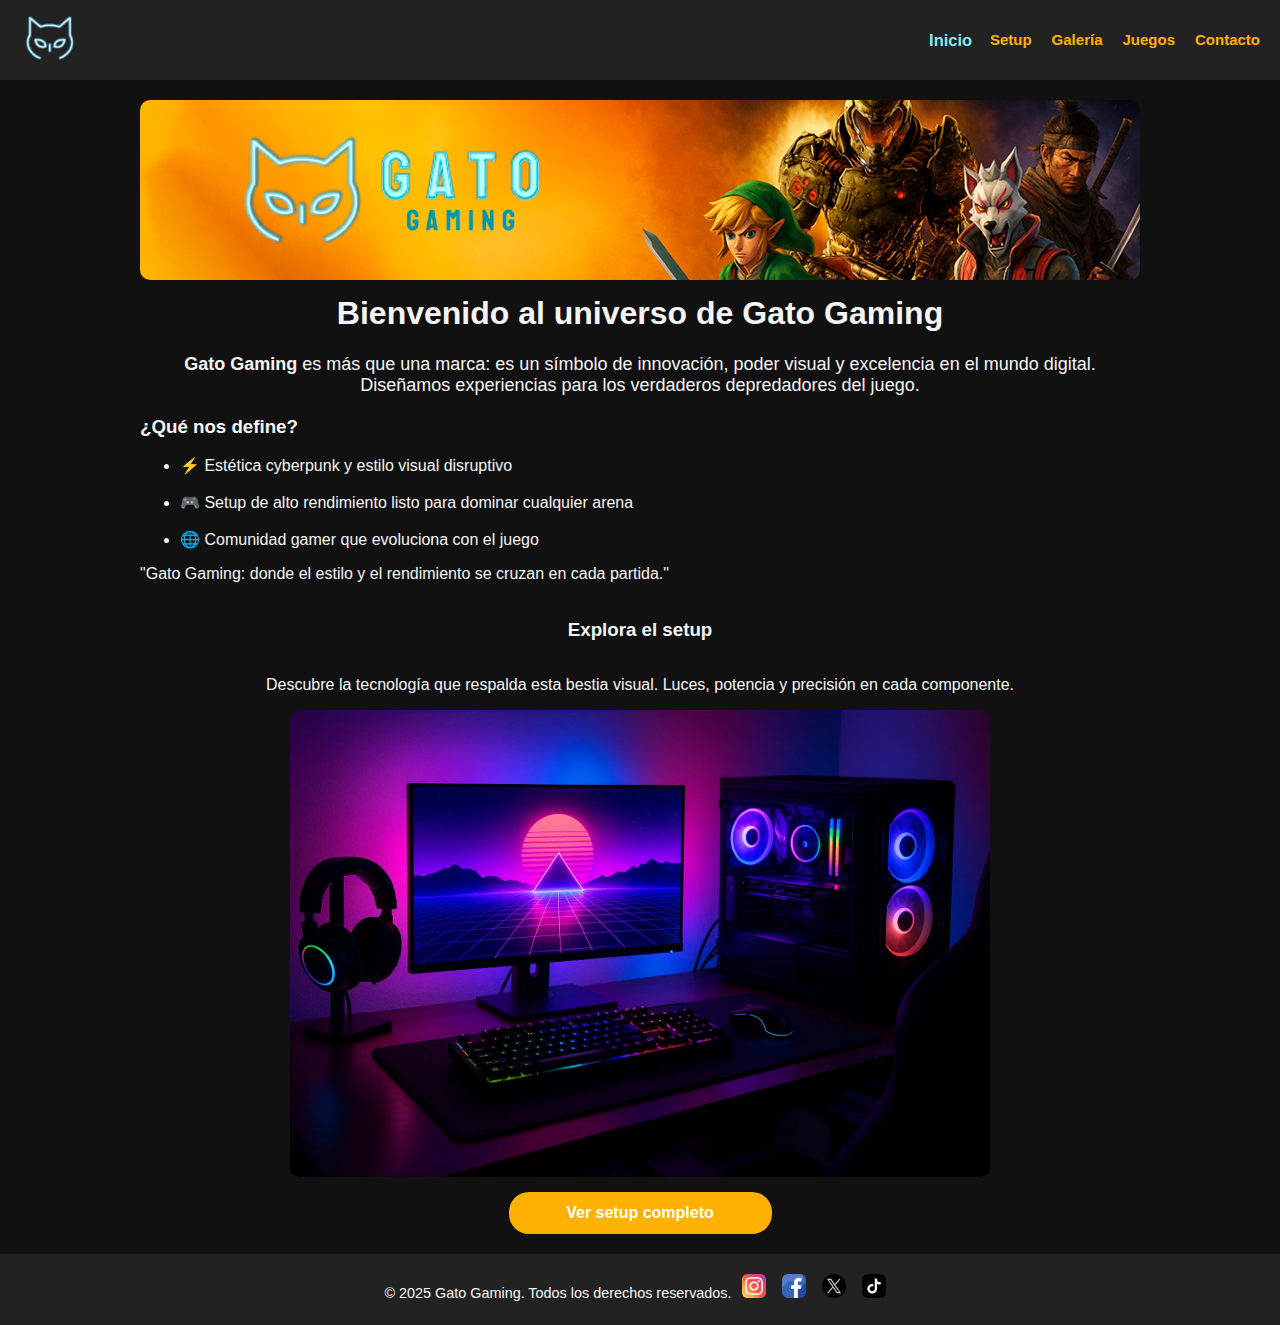
<file: index.html>
<!DOCTYPE html>
<html lang="es">

<head>
  <meta charset="UTF-8">
  <meta name="viewport" content="width=device-width, initial-scale=1.0">
  <meta name="description" content="Gato Gaming: Comunidad gamer, setup de alto rendimiento y estilo visual cyberpunk. Descubre tecnología, innovación y excelencia en el mundo digital.">
  <title>Gato Gaming - Inicio</title>
  <!-- CSS -->
  <link href="https://cdn.jsdelivr.net/npm/bootstrap@5.3.7/dist/css/bootstrap.min.css" rel="stylesheet"
    integrity="sha384-LN+7fdVzj6u52u30Kp6M/trliBMCMKTyK833zpbD+pXdCLuTusPj697FH4R/5mcr" crossorigin="anonymous">
  <!-- ANIMATE CSS -->
   <link
    rel="stylesheet"
    href="https://cdnjs.cloudflare.com/ajax/libs/animate.css/4.1.1/animate.min.css"
  />
    <link rel="stylesheet" href="./css/styles.css">
</head>

<body>
  <header class="mi-menu">
    <!-- ANIMACION LOGO -->
    <a href="#" class="logo-link">
      <img class="animate__animated animate__zoomInDown logo-anim" src="./img/logo_text.svg" alt="logo_text">
    </a>
    <nav class="menu-nav">
      <ul class="menu-list">
        <li><a href="index.html" class="active">Inicio</a></li>
        <li><a href="./pages/setup.html">Setup</a></li>
        <li><a href="./pages/galeria.html">Galería</a></li>
        <li><a href="./pages/games.html">Juegos</a></li>
        <li><a href="./pages/contacto.html">Contacto</a></li>
      </ul>
    </nav>
  </header>
  <main>
    <section>
      <!-- ANIMACION BANNER -->
      <div class="banner"></div>
      <h1>Bienvenido al universo de Gato Gaming</h1>
      <h2 class="text_pretitle"><strong>Gato Gaming</strong> es más que una marca: es un símbolo de innovación, poder
        visual y excelencia en el mundo digital. Diseñamos experiencias para los verdaderos depredadores del juego.</h2>
    </section>

    <section>
      <h3>¿Qué nos define?</h3>
      <ul>
        <li>⚡ Estética cyberpunk y estilo visual disruptivo</li><br>
        <li>🎮 Setup de alto rendimiento listo para dominar cualquier arena</li><br>
        <li>🌐 Comunidad gamer que evoluciona con el juego</li>
      </ul>
      <p>"Gato Gaming: donde el estilo y el rendimiento se cruzan en cada partida."</p>
    </section>

    <section class="setup_flex">
      <h3>Explora el setup</h3>
      <p>Descubre la tecnología que respalda esta bestia visual. Luces, potencia y precisión en cada componente.</p>
      <img src="./img/setup2.webp" alt="imagen setup">
      <!-- ANIMACION BOTON -->
      <a href="./pages/setup.html" class="animate__animated animate__jackInTheBox button">Ver setup completo</a>
    </section>
  </main>
  <footer>
    <p>&copy; 2025 Gato Gaming. Todos los derechos reservados.</p>
    <div class="footer__redes">
      <a href="https://www.instagram.com" target="_blank">
        <img src="./img/instagram.png" alt="Instagram" />
      </a>
      <a href="https://www.facebook.com" target="_blank">
        <img src="./img/facebook.png" alt="Facebook" />
      </a>
      <a href="https://x.com/?lang=es" target="_blank">
        <img src="./img/x.png" alt="X" />
      </a>
      <a href="https://www.tiktok.com/es/" target="_blank">
        <img src="./img/tik-tok.png" alt="tiktok" />
      </a>
    </div>
  </footer>
  <script src="https://cdn.jsdelivr.net/npm/bootstrap@5.3.7/dist/js/bootstrap.bundle.min.js" integrity="sha384-ndDqU0Gzau9qJ1lfW4pNLlhNTkCfHzAVBReH9diLvGRem5+R9g2FzA8ZGN954O5Q" crossorigin="anonymous"></script>
</body>

</html>
</file>
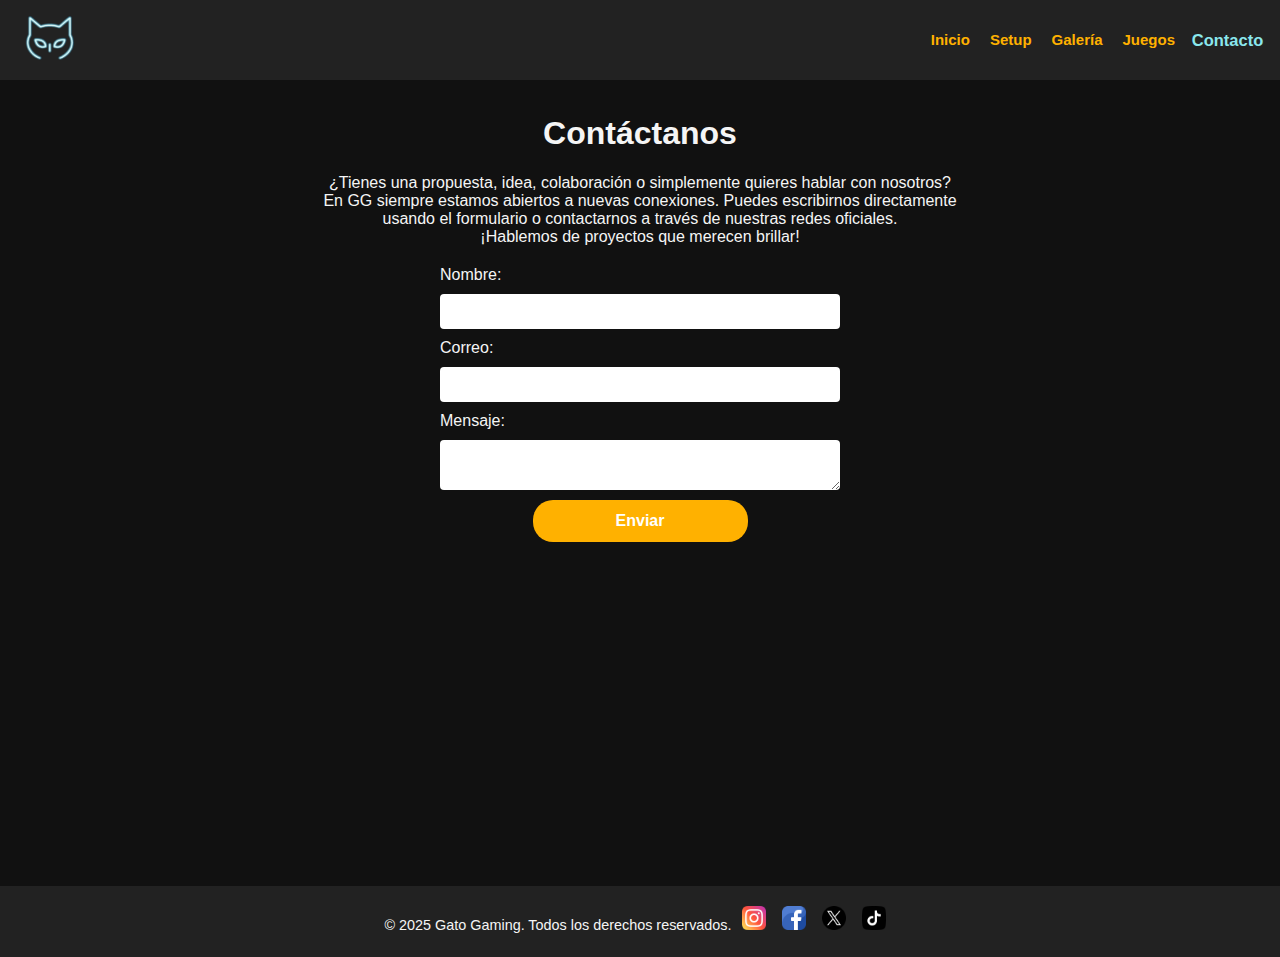
<file: pages/contacto.html>
<!DOCTYPE html>
<html lang="es">

<head>
  <meta charset="UTF-8">
  <meta name="viewport" content="width=device-width, initial-scale=1.0">
  <meta name="description" content="Contacta a Gato Gaming: envía tus propuestas, ideas o consultas. Únete a nuestra comunidad gamer y conecta con nosotros para colaboraciones y proyectos.">
  <title>Gato Gaming - Contacto</title>
  <!-- CSS -->
  <link href="https://cdn.jsdelivr.net/npm/bootstrap@5.3.7/dist/css/bootstrap.min.css" rel="stylesheet"
    integrity="sha384-LN+7fdVzj6u52u30Kp6M/trliBMCMKTyK833zpbD+pXdCLuTusPj697FH4R/5mcr" crossorigin="anonymous">
    <!-- ANIMATE CSS -->
   <link
    rel="stylesheet"
    href="https://cdnjs.cloudflare.com/ajax/libs/animate.css/4.1.1/animate.min.css"
  />
    <link rel="stylesheet" href="../css/styles.css">
</head>

<body>
  <header class="mi-menu">
    <!-- ANIMACION LOGO -->
    <a href="../index.html" class="logo-link">
      <img class="animate__animated animate__zoomInDown logo-anim" src="../img/logo_text.svg" alt="logo_text">
    </a>
    <nav class="menu-nav">
      <ul class="menu-list">
        <li><a href="../index.html">Inicio</a></li>
        <li><a href="setup.html">Setup</a></li>
        <li><a href="./galeria.html">Galería</a></li>
        <li><a href="./games.html">Juegos</a></li>
        <li><a href="./contacto.html" class="active">Contacto</a></li>
      </ul>
    </nav>
  </header>
  <main>
    <section class="setup-content">
      <h1>Contáctanos</h1>
      <p>¿Tienes una propuesta, idea, colaboración o simplemente quieres hablar con nosotros? <br>
        En GG siempre estamos abiertos a nuevas conexiones. Puedes escribirnos directamente <br>
        usando el formulario o contactarnos a través de nuestras redes oficiales. <br>

        ¡Hablemos de proyectos que merecen brillar!</p>
      <form>
        <label for="nombre">Nombre:</label>
        <input type="text" id="nombre" name="nombre" required>
        <label for="correo">Correo:</label>
        <input type="email" id="correo" name="correo" required>
        <label for="mensaje">Mensaje:</label>
        <textarea id="mensaje" name="mensaje" required></textarea>
        <button class="animate__animated animate__jello button" type="submit">Enviar</button>
      </form>
      <iframe src="https://maps.google.com/maps?q=bogota%20colombia&t=&z=13&ie=UTF8&iwloc=&output=embed" width="100%"
        height="300" style="border:0;" allowfullscreen="" loading="lazy"></iframe>
    </section>
  </main>
  <footer>
    <p>&copy; 2025 Gato Gaming. Todos los derechos reservados.</p>
    <div class="footer__redes">
      <a href="https://www.instagram.com" target="_blank">
        <img src="../img/instagram.png" alt="Instagram" />
      </a>
      <a href="https://www.facebook.com" target="_blank">
        <img src="../img/facebook.png" alt="Facebook" />
      </a>
      <a href="https://x.com/?lang=es" target="_blank">
        <img src="../img/x.png" alt="X" />
      </a>
      <a href="https://www.tiktok.com/es/" target="_blank">
        <img src="../img/tik-tok.png" alt="tiktok" />
      </a>
    </div>
  </footer>
  <script src="https://cdn.jsdelivr.net/npm/bootstrap@5.3.7/dist/js/bootstrap.bundle.min.js" integrity="sha384-ndDqU0Gzau9qJ1lfW4pNLlhNTkCfHzAVBReH9diLvGRem5+R9g2FzA8ZGN954O5Q" crossorigin="anonymous"></script>
</body>

</html>
</file>
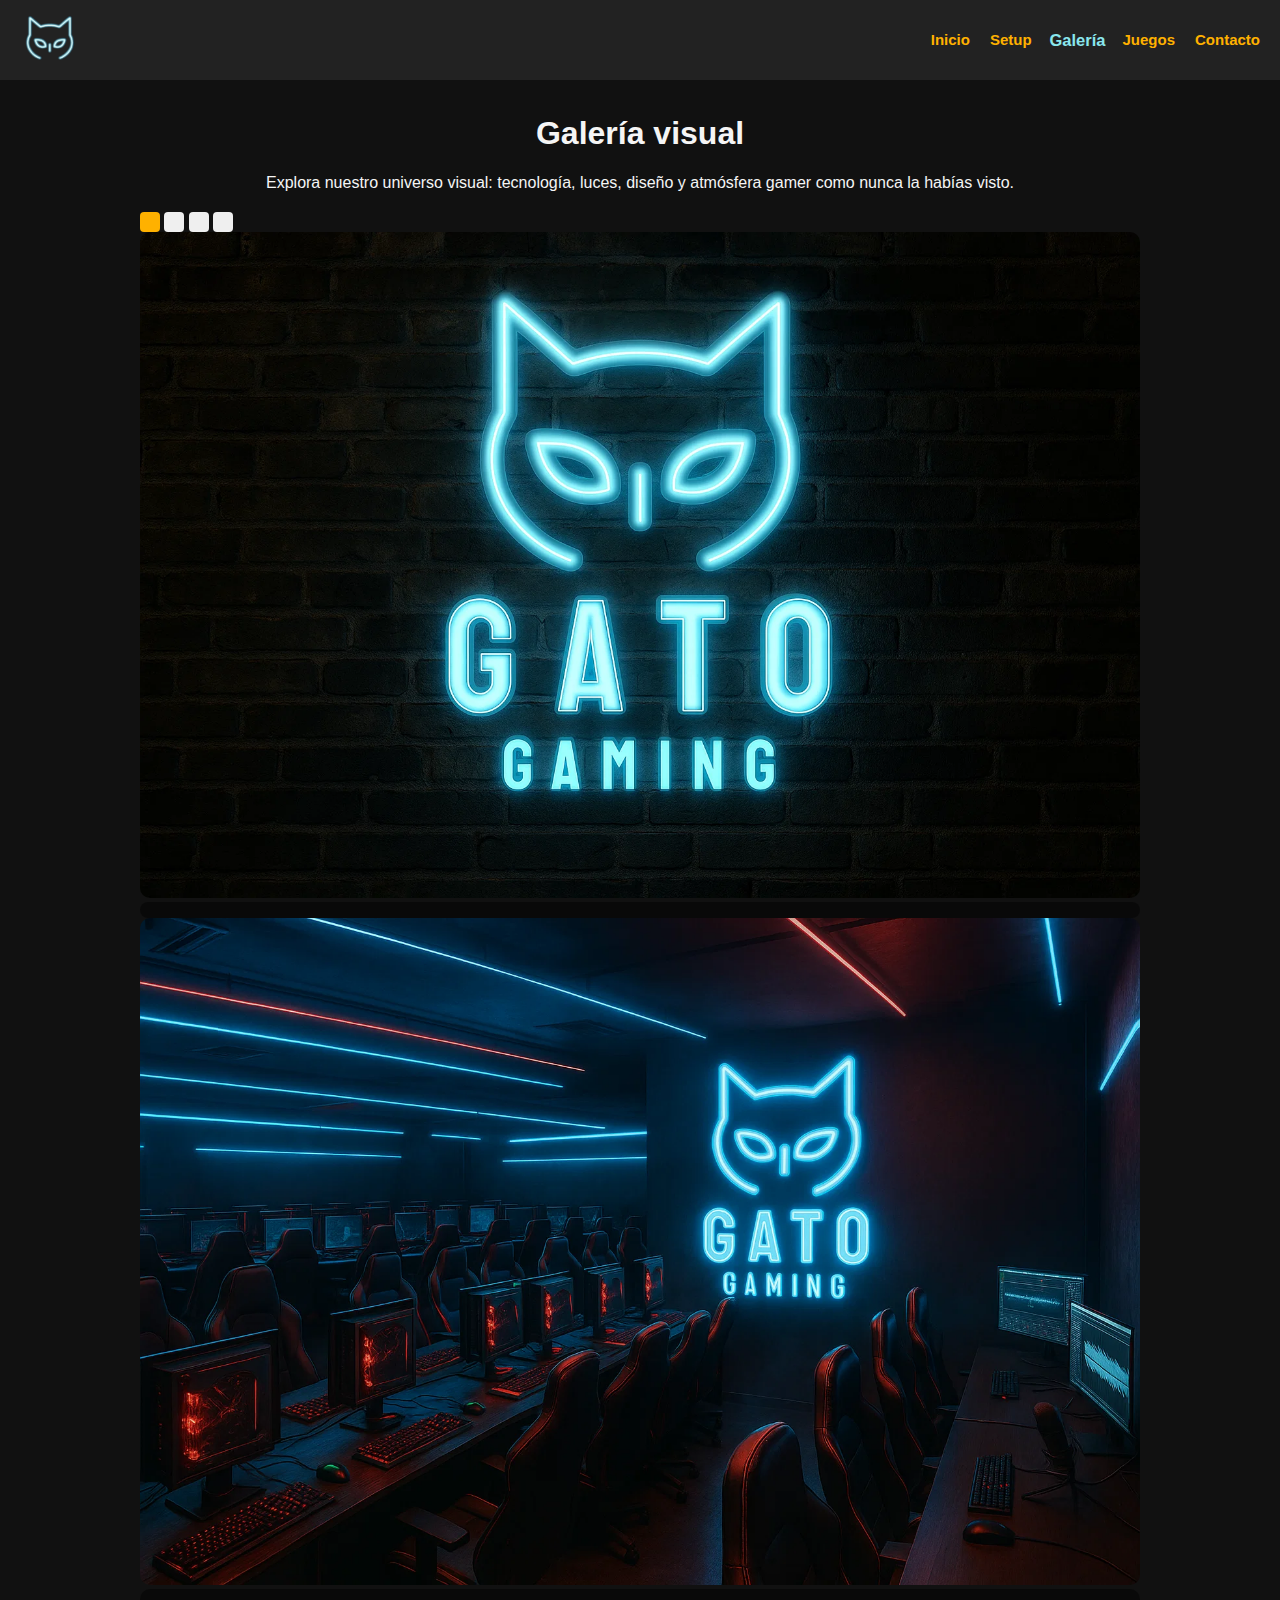
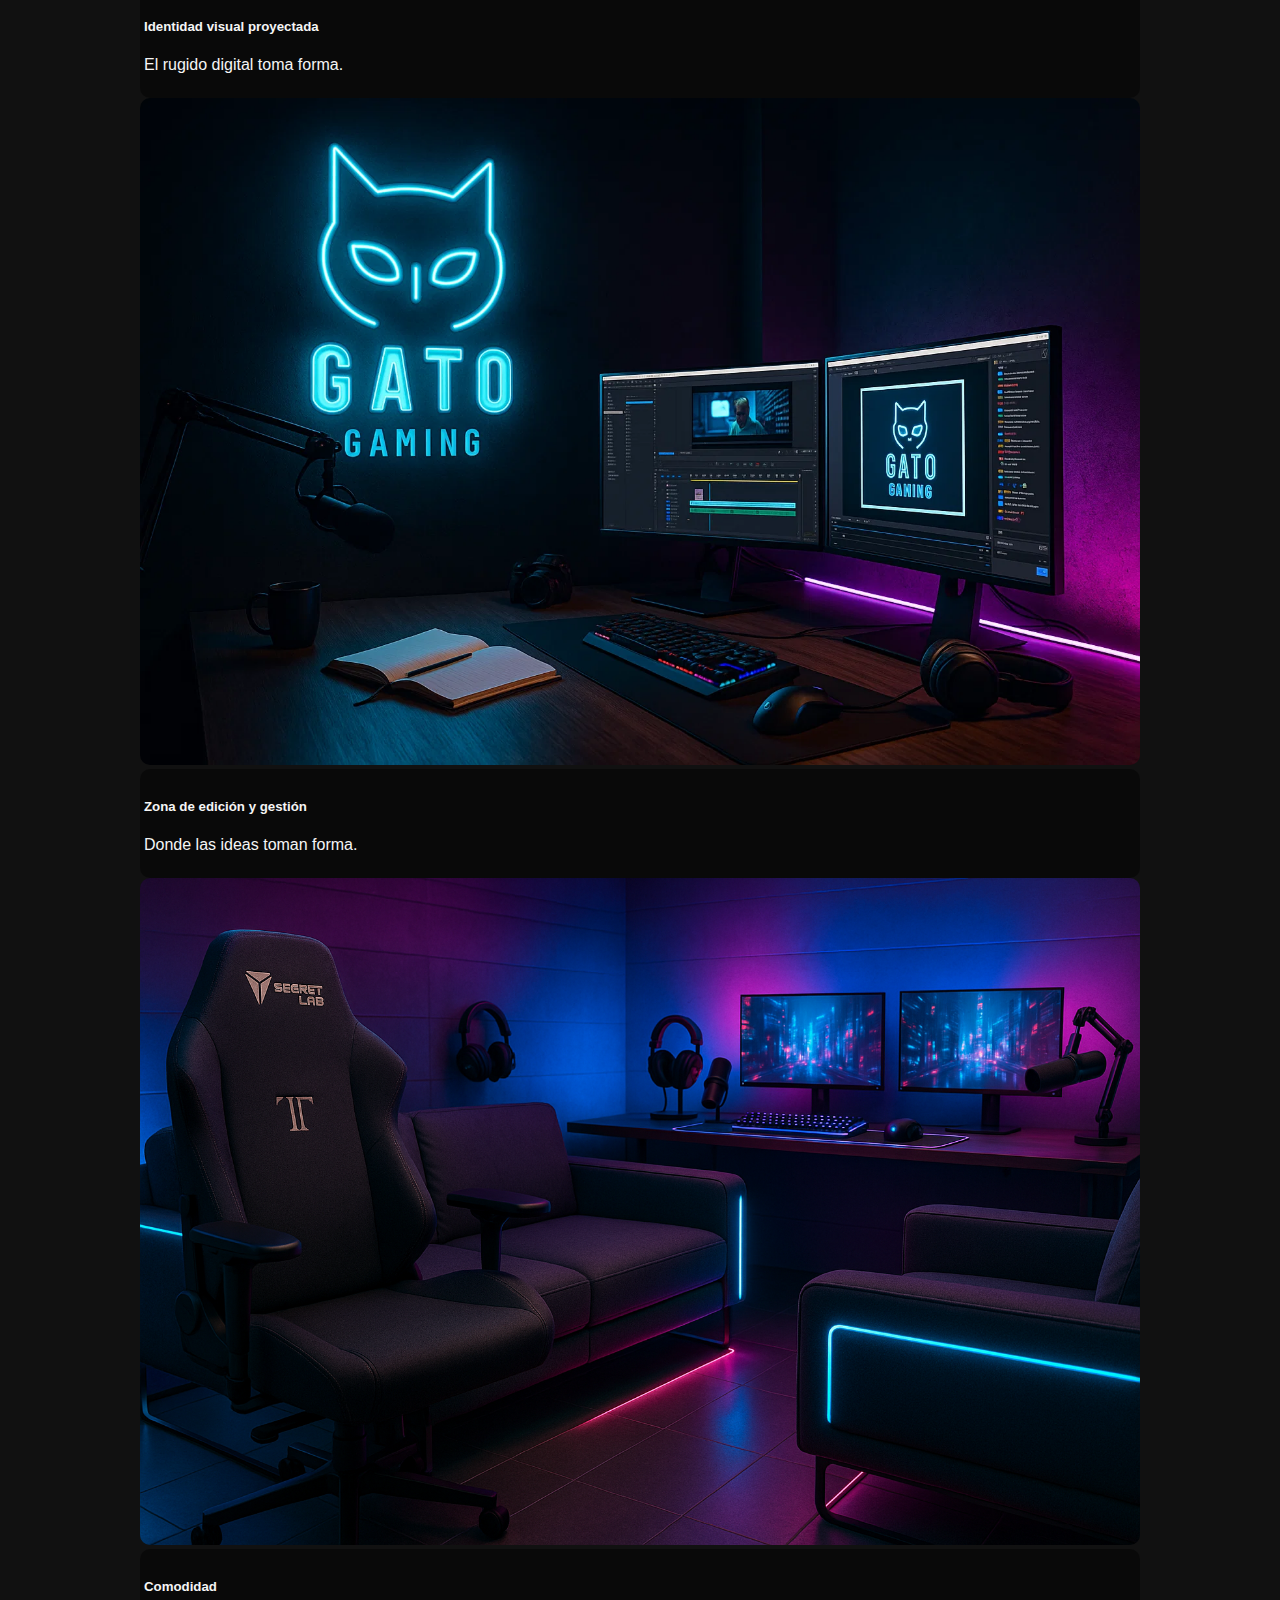
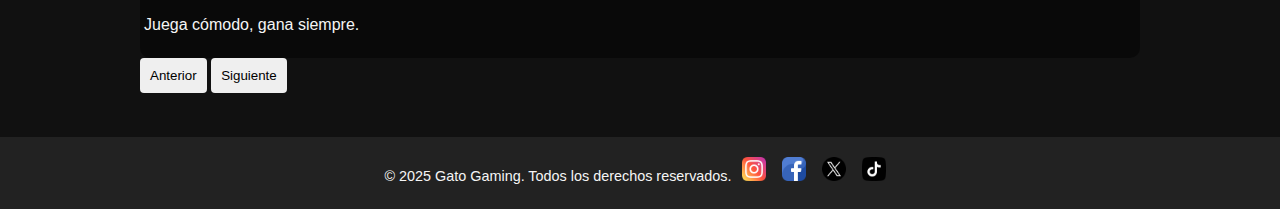
<file: pages/galeria.html>
<!DOCTYPE html>
<html lang="es">

<head>
  <meta charset="UTF-8">
  <meta name="viewport" content="width=device-width, initial-scale=1.0">
  <meta name="description" content="Galería visual de Gato Gaming: explora imágenes de setups, tecnología, luces y el estilo único de nuestra comunidad gamer. Inspiración y diseño en cada foto.">
  <title>Gato Gaming - Galería</title>
  <!-- CSS -->
  <link href="https://cdn.jsdelivr.net/npm/bootstrap@5.3.7/dist/css/bootstrap.min.css" rel="stylesheet"
    integrity="sha384-LN+7fdVzj6u52u30Kp6M/trliBMCMKTyK833zpbD+pXdCLuTusPj697FH4R/5mcr" crossorigin="anonymous">
    <!-- ANIMATE CSS -->
   <link
    rel="stylesheet"
    href="https://cdnjs.cloudflare.com/ajax/libs/animate.css/4.1.1/animate.min.css"
  />
    <link rel="stylesheet" href="../css/styles.css">
</head>

<body>
  <header class="mi-menu">
    <!-- ANIMACION LOGO -->
    <a href="../index.html" class="logo-link">
      <img class="animate__animated animate__zoomInDown logo-anim" src="../img/logo_text.svg" alt="logo_text">
    </a>
    <nav class="menu-nav">
      <ul class="menu-list">
        <li><a href="../index.html">Inicio</a></li>
        <li><a href="setup.html">Setup</a></li>
        <li><a href="./galeria.html" class="active">Galería</a></li>
        <li><a href="./games.html">Juegos</a></li>
        <li><a href="./contacto.html">Contacto</a></li>
      </ul>
    </nav>
  </header>
  <main>
    <section class="setup-content">
      <h1>Galería visual</h1>
      
      <p>Explora nuestro universo visual: tecnología, luces, diseño y atmósfera gamer como nunca la habías visto.
      </p>
    </section>

    <section class="galeria">
      
<div id="galeriaCarousel" class="carousel slide mb-4" data-bs-ride="carousel" data-bs-interval="4000" data-bs-wrap="true">

  <div class="carousel-indicators">
    <button type="button" data-bs-target="#galeriaCarousel" data-bs-slide-to="0" class="active" aria-current="true" aria-label="Slide 1"></button>
    <button type="button" data-bs-target="#galeriaCarousel" data-bs-slide-to="1" aria-label="Slide 2"></button>
    <button type="button" data-bs-target="#galeriaCarousel" data-bs-slide-to="2" aria-label="Slide 3"></button>
    <button type="button" data-bs-target="#galeriaCarousel" data-bs-slide-to="3" aria-label="Slide 4"></button>
  </div>


  <div class="carousel-inner rounded-3 shadow-sm">
    <div class="carousel-item active">
      <img src="../img/logo_pared_black.webp" class="d-block w-100" alt="logo pared">
      <div class="carousel-caption d-none d-md-block">
      </div>
    </div>

    <div class="carousel-item">
      <img src="../img/local.webp" class="d-block w-100" alt="Logo pared">
      <div class="carousel-caption d-none d-md-block">
        <h5 class="mb-1">Identidad visual proyectada</h5>
        <p class="mb-0">El rugido digital toma forma.</p>
      </div>
    </div>

    <div class="carousel-item">
      <img src="../img/spen.webp" class="d-block w-100" alt="Workstation secundaria">
      <div class="carousel-caption d-none d-md-block">
        <h5 class="mb-1">Zona de edición y gestión</h5>
        <p class="mb-0">Donde las ideas toman forma.</p>
      </div>
    </div>

    

    <div class="carousel-item">
      <img src="../img/setup3.png" class="d-block w-100" alt="logo pared">
      <div class="carousel-caption d-none d-md-block">
        <h5 class="mb-1">Comodidad</h5>
        <p class="mb-0">Juega cómodo, gana siempre.</p>
      </div>
    </div>
  </div>


  <button class="carousel-control-prev" type="button" data-bs-target="#galeriaCarousel" data-bs-slide="prev">
    <span class="carousel-control-prev-icon" aria-hidden="true"></span>
    <span class="visually-hidden">Anterior</span>
  </button>
  <button class="carousel-control-next" type="button" data-bs-target="#galeriaCarousel" data-bs-slide="next">
    <span class="carousel-control-next-icon" aria-hidden="true"></span>
    <span class="visually-hidden">Siguiente</span>
  </button>
</div>

    </section>
  </main>
  <footer>
    <p>&copy; 2025 Gato Gaming. Todos los derechos reservados.</p>
    <div class="footer__redes">
      <a href="https://www.instagram.com" target="_blank">
        <img src="../img/instagram.png" alt="Instagram" />
      </a>
      <a href="https://www.facebook.com" target="_blank">
        <img src="../img/facebook.png" alt="Facebook" />
      </a>
      <a href="https://x.com/?lang=es" target="_blank">
        <img src="../img/x.png" alt="X" />
      </a>
      <a href="https://www.tiktok.com/es/" target="_blank">
        <img src="../img/tik-tok.png" alt="tiktok" />
      </a>
    </div>
  </footer>
  <script src="https://cdn.jsdelivr.net/npm/bootstrap@5.3.7/dist/js/bootstrap.bundle.min.js" integrity="sha384-ndDqU0Gzau9qJ1lfW4pNLlhNTkCfHzAVBReH9diLvGRem5+R9g2FzA8ZGN954O5Q" crossorigin="anonymous"></script>
</body>

</html>
</file>
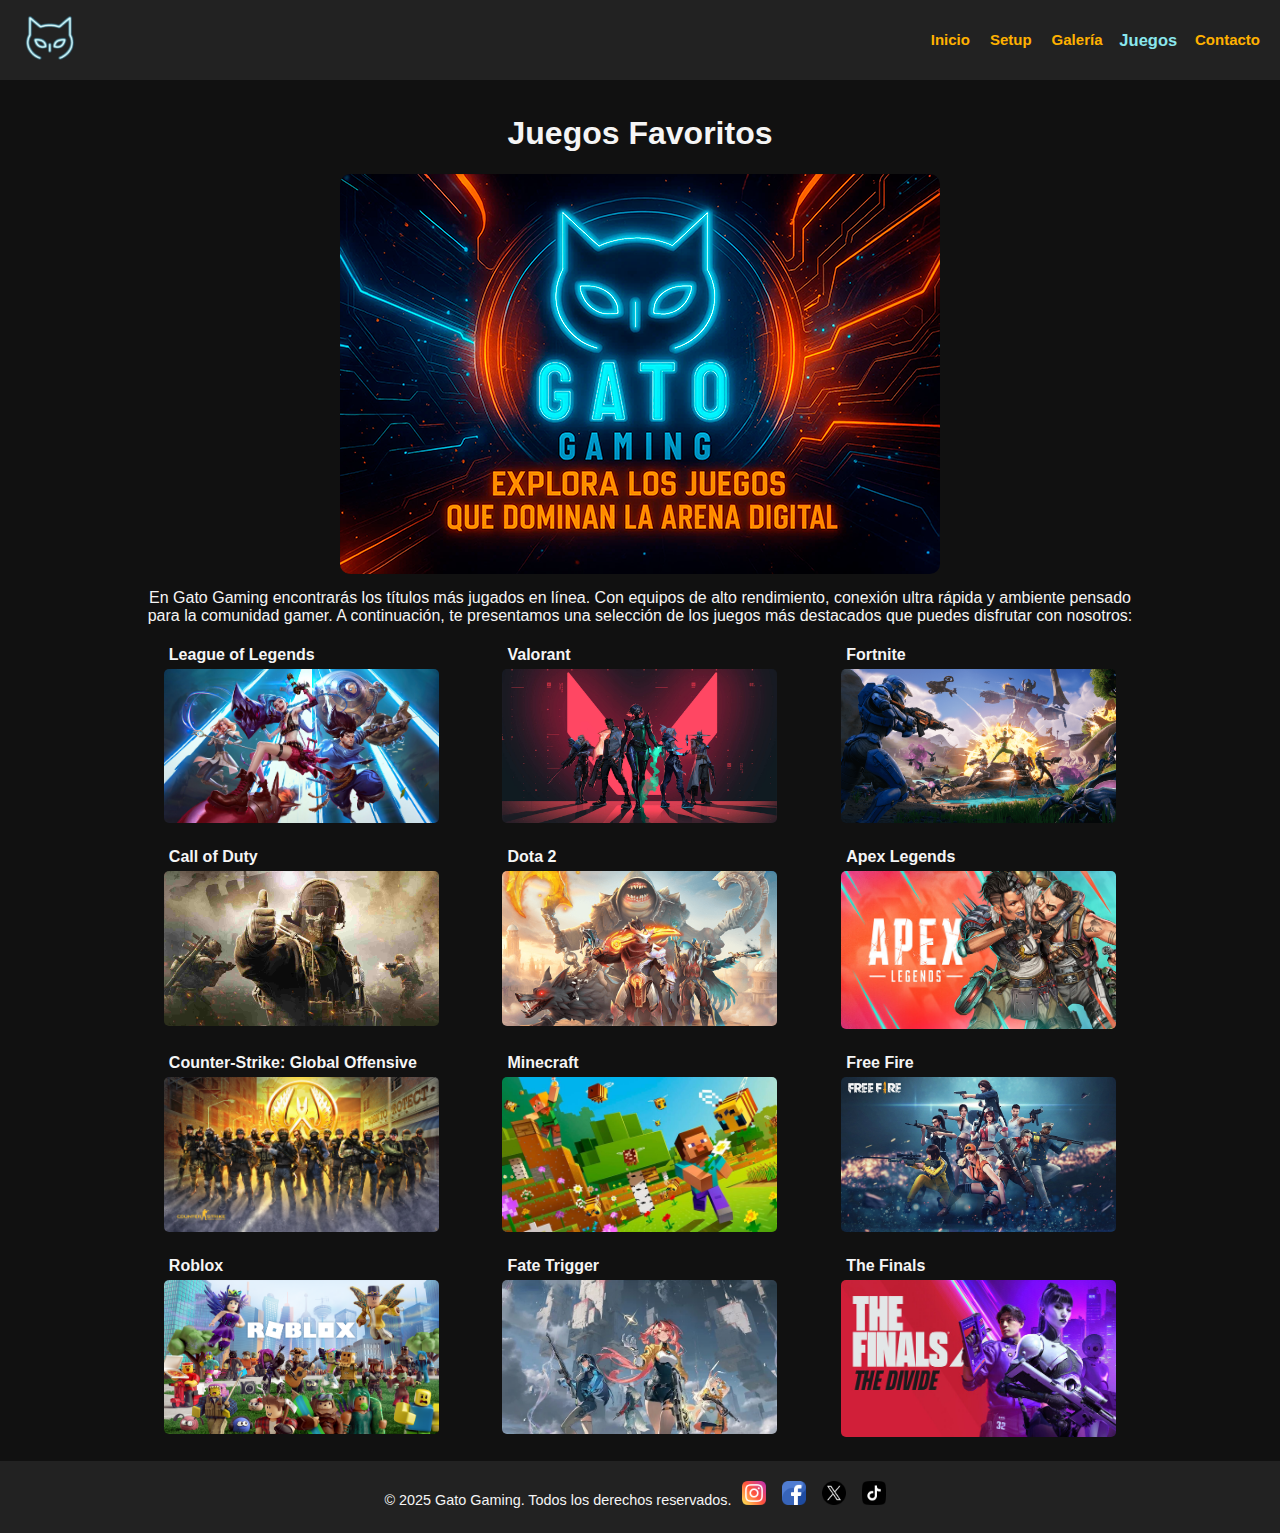
<file: pages/games.html>
<!DOCTYPE html>
<html lang="es">

<head>
  <meta charset="UTF-8">
  <meta name="viewport" content="width=device-width, initial-scale=1.0">
  <meta name="description" content="Explora los juegos favoritos de la comunidad Gato Gaming: League of Legends, Valorant, Fortnite, Call of Duty, Dota 2, Apex Legends y más. ¡Vive la experiencia gamer al máximo!">
  <title>Gato Gaming - Juegos</title>
  <!-- CSS -->
  <link href="https://cdn.jsdelivr.net/npm/bootstrap@5.3.7/dist/css/bootstrap.min.css" rel="stylesheet"
    integrity="sha384-LN+7fdVzj6u52u30Kp6M/trliBMCMKTyK833zpbD+pXdCLuTusPj697FH4R/5mcr" crossorigin="anonymous">
    <!-- ANIMATE CSS -->
   <link
    rel="stylesheet"
    href="https://cdnjs.cloudflare.com/ajax/libs/animate.css/4.1.1/animate.min.css"
  />
    <link rel="stylesheet" href="../css/styles.css">
</head>

<body>
  <header class="mi-menu">
    <!-- ANIMACION LOGO -->
    <a href="../index.html" class="logo-link">
      <img class="animate__animated animate__zoomInDown logo-anim" src="../img/logo_text.svg" alt="logo_text">
    </a>
    <nav class="menu-nav">
      <ul class="menu-list">
        <li><a href="../index.html">Inicio</a></li>
        <li><a href="setup.html">Setup</a></li>
        <li><a href="./galeria.html">Galería</a></li>
        <li><a href="./games.html" class="active">Juegos</a></li>
        <li><a href="./contacto.html">Contacto</a></li>
      </ul>
    </nav>
  </header>
  <main>
    <section class="setup-content">
      <h1>Juegos Favoritos</h1>
      
      
      <div class="banner-games"></div>

      <p>
        En Gato Gaming encontrarás los títulos más jugados en línea. Con equipos de alto rendimiento, conexión ultra rápida y ambiente pensado para la comunidad gamer. A continuación, te presentamos una selección de los juegos más destacados que puedes disfrutar con nosotros:
      </p>
    </section>

    <section class="games">
      <!-- ANIMACION CARDS JUEGOS --> 
      <div class="card-games">
        <p>League of Legends</p>
        <img class="animate__animated animate__flipInY" src="../img/lol.jpg" alt="imagen-leagueoflegends">
      </div>
      <div class="card-games">
        <p>Valorant</p>
        <img class="animate__animated animate__flipInY" src="../img/valorant.jpg" alt="imagen-valorant">
      </div>
      <div class="card-games">
        <p>Fortnite</p>
        <img class="animate__animated animate__flipInY" src="../img/fornite.png" alt="imagen-fortnite">
      </div>
      <div class="card-games">
        <p>Call of Duty</p>
        <img class="animate__animated animate__flipInY" src="../img/Call-of-Duty.jpg" alt="imagen-callofduty">
      </div>
      <div class="card-games">
        <p>Dota 2</p>
        <img class="animate__animated animate__flipInY" src="../img/dota2.png" alt="imagen-dota2">
      </div>
      <div class="card-games">
        <p>Apex Legends</p>
        <img class="animate__animated animate__flipInY" src="../img/apexito.jpg" alt="imagen-apexlegends">
      </div>
      <div class="card-games">
        <p>Counter-Strike: Global Offensive</p>
        <img class="animate__animated animate__flipInY" src="../img/csgo.jpg" alt="imagen-csgo">
      </div>
      <div class="card-games">
        <p>Minecraft</p>
        <img class="animate__animated animate__flipInY" src="../img/minecraft.jpg" alt="imagen-minecraft">
      </div>
      <div class="card-games">
        <p>Free Fire</p>
        <img class="animate__animated animate__flipInY" src="../img/freefire.jpg" alt="imagen-freefire">
      </div>
      <div class="card-games">
        <p>Roblox</p>
        <img class="animate__animated animate__flipInY" src="../img/roblox.png" alt="imagen-roblox">
      </div>
      <div class="card-games">
        <p>Fate Trigger</p>
        <img class="animate__animated animate__flipInY" src="../img/fatetrigger.jpg" alt="imagen-fatetrigger">
      </div>
      <div class="card-games">
        <p>The Finals</p>
        <img class="animate__animated animate__flipInY" src="../img/thefinals.jpg" alt="imagen-thefinals">
      </div>
    </section>
  </main>
  <footer>
    <p>&copy; 2025 Gato Gaming. Todos los derechos reservados.</p>
    <div class="footer__redes">
      <a href="https://www.instagram.com" target="_blank">
        <img src="../img/instagram.png" alt="Instagram" />
      </a>
      <a href="https://www.facebook.com" target="_blank">
        <img src="../img/facebook.png" alt="Facebook" />
      </a>
      <a href="https://x.com/?lang=es" target="_blank">
        <img src="../img/x.png" alt="X" />
      </a>
      <a href="https://www.tiktok.com/es/" target="_blank">
        <img src="../img/tik-tok.png" alt="tiktok" />
      </a>
    </div>
  </footer>
  <script src="https://cdn.jsdelivr.net/npm/bootstrap@5.3.7/dist/js/bootstrap.bundle.min.js" integrity="sha384-ndDqU0Gzau9qJ1lfW4pNLlhNTkCfHzAVBReH9diLvGRem5+R9g2FzA8ZGN954O5Q" crossorigin="anonymous"></script>
</body>

</html>
</file>
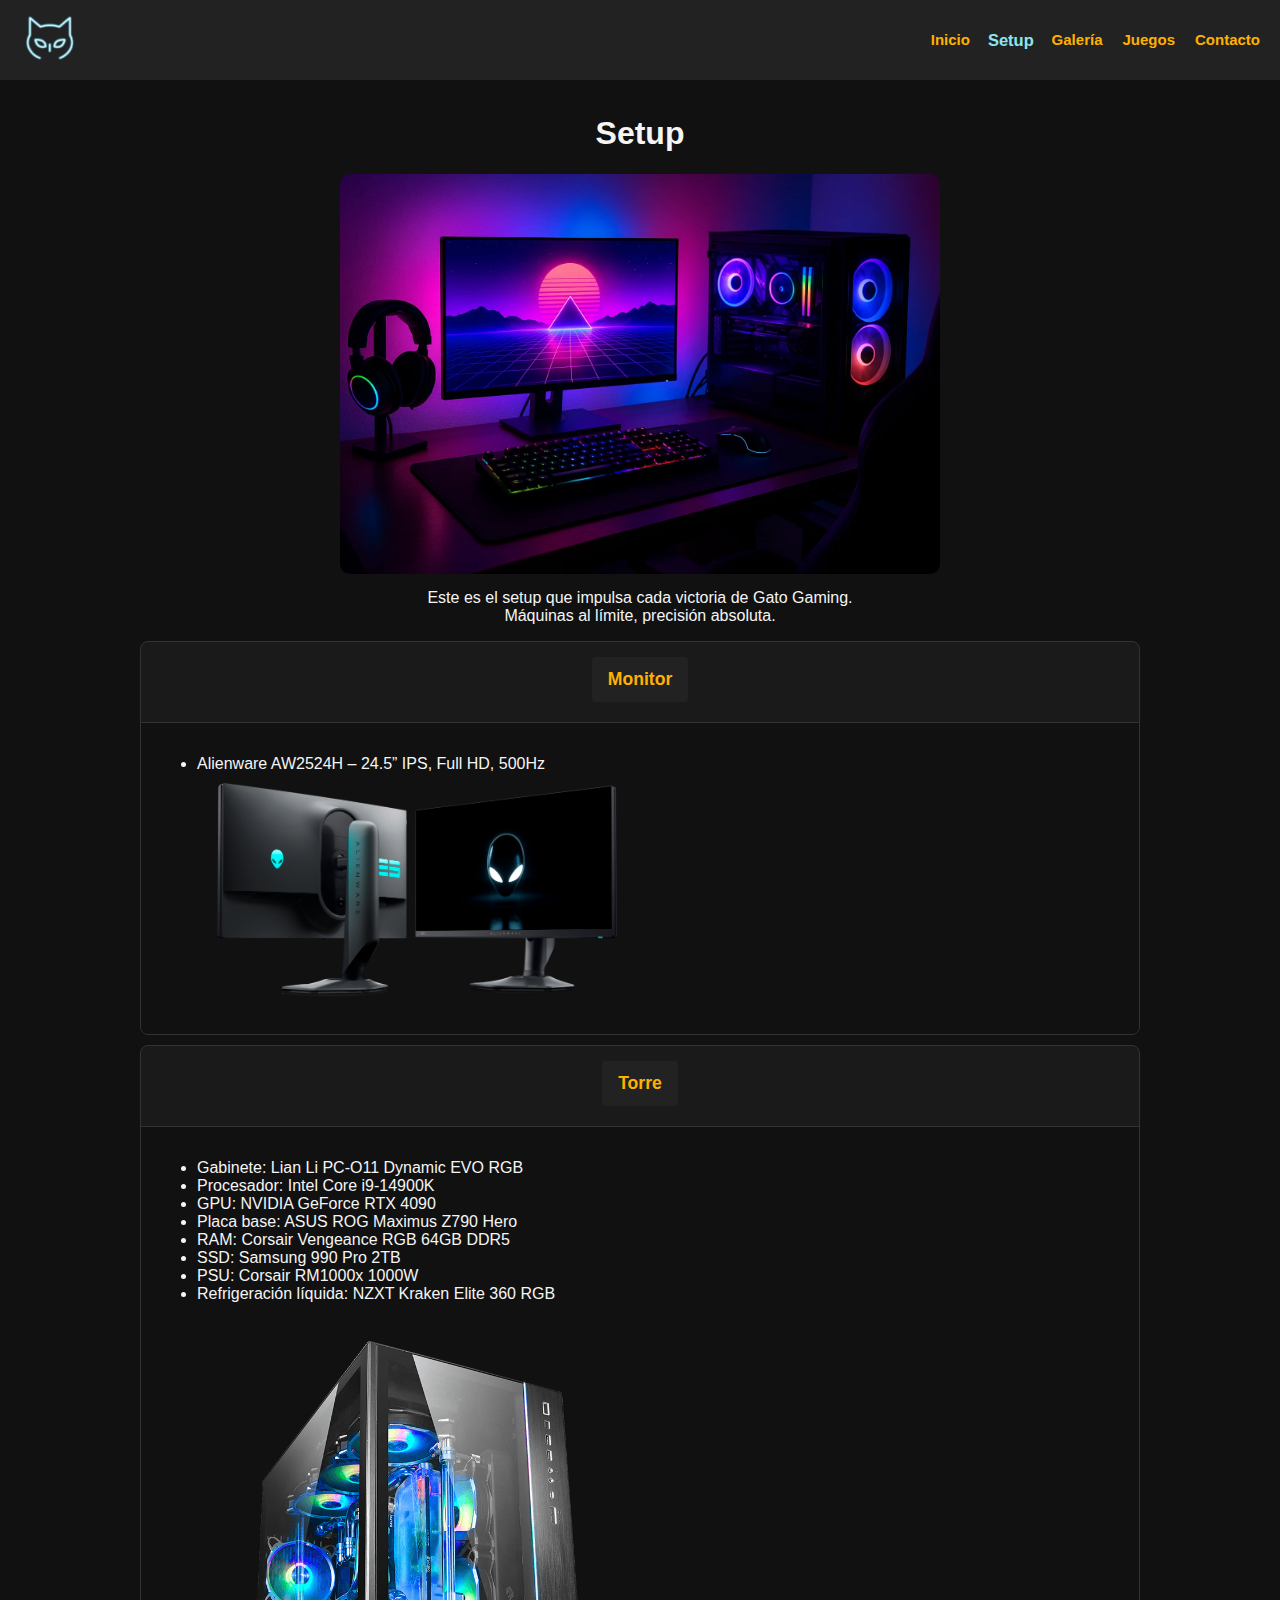
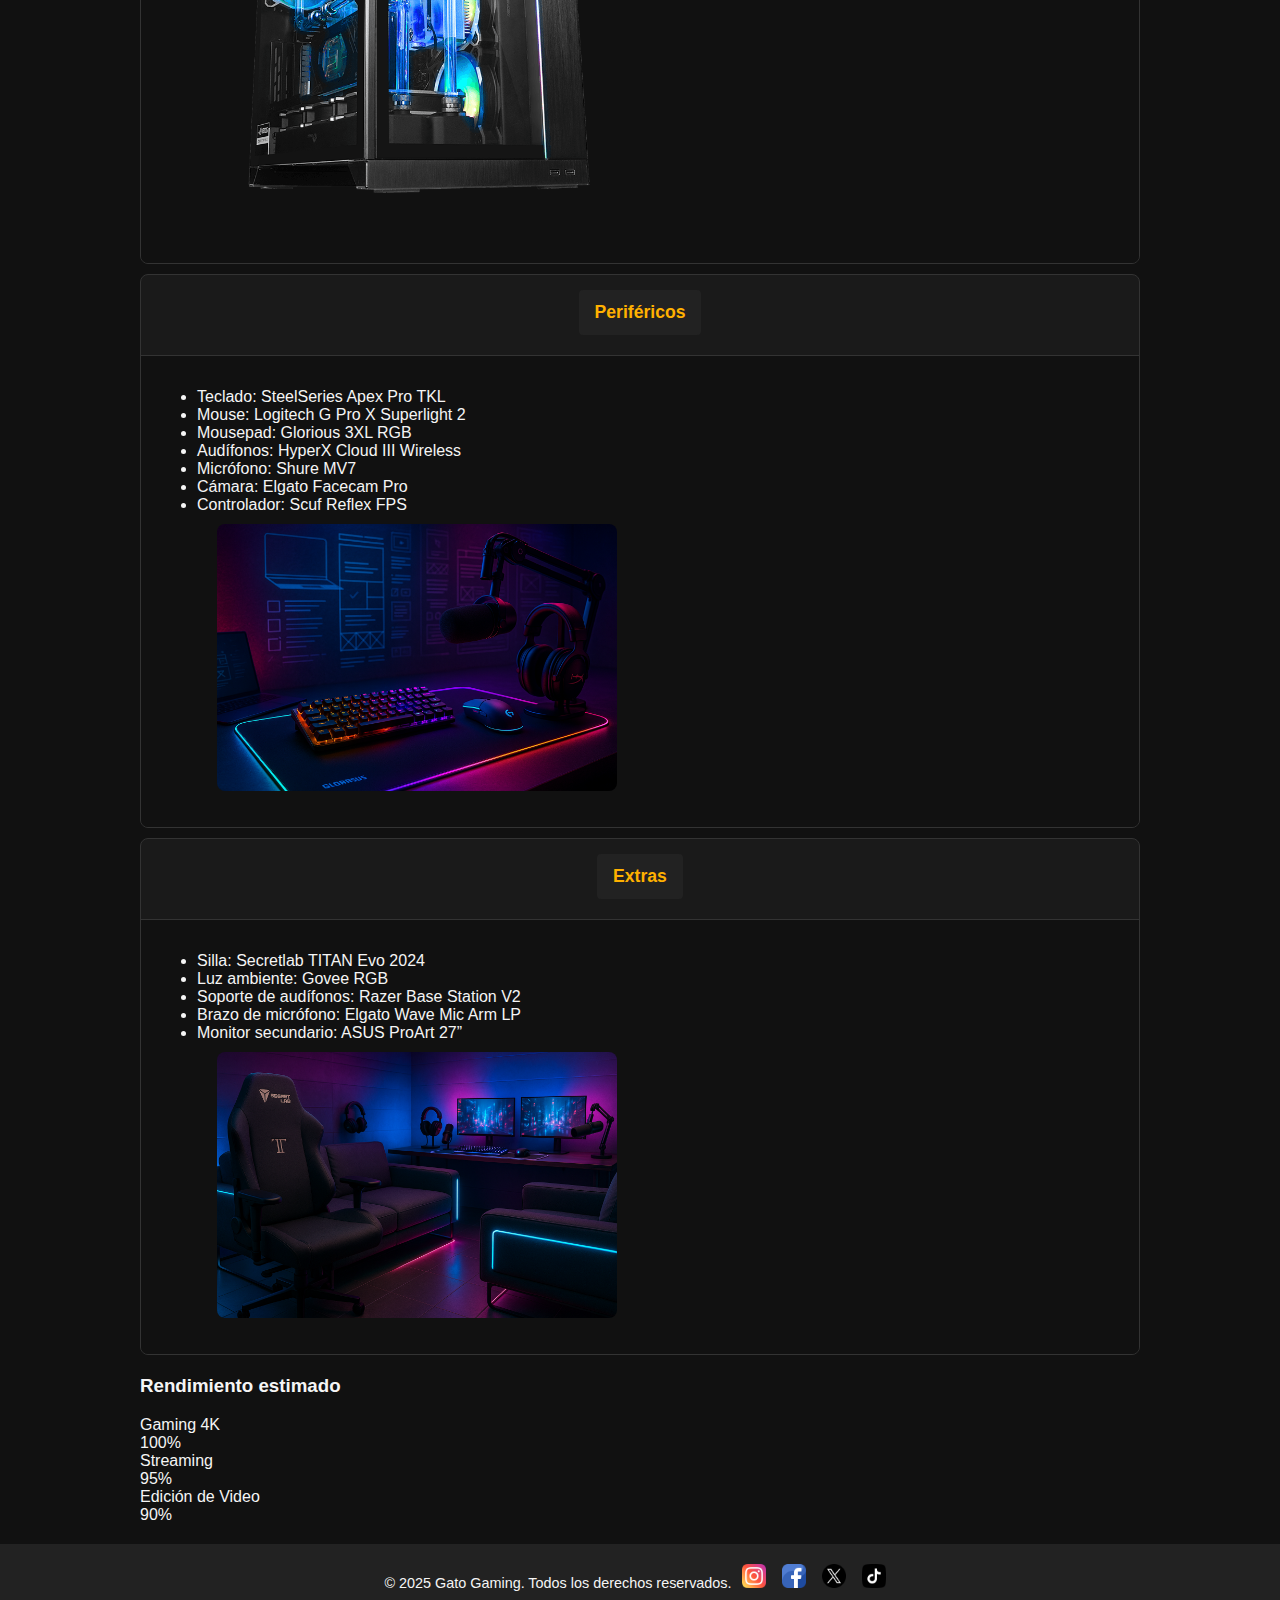
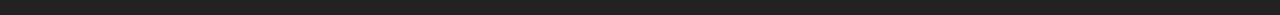
<file: pages/setup.html>
<!DOCTYPE html>
<html lang="es">

<head>
  <meta charset="UTF-8">
  <meta name="viewport" content="width=device-width, initial-scale=1.0">
  <meta name="description" content="Descubre el setup de Gato Gaming: hardware de alto rendimiento, periféricos profesionales y tecnología de vanguardia para gamers exigentes.">
  <title>Gato Gaming - Setup</title>
  <!-- CSS -->
  <link href="https://cdn.jsdelivr.net/npm/bootstrap@5.3.7/dist/css/bootstrap.min.css" rel="stylesheet"
    integrity="sha384-LN+7fdVzj6u52u30Kp6M/trliBMCMKTyK833zpbD+pXdCLuTusPj697FH4R/5mcr" crossorigin="anonymous">
    <!-- ANIMATE CSS -->
   <link
    rel="stylesheet"
    href="https://cdnjs.cloudflare.com/ajax/libs/animate.css/4.1.1/animate.min.css"
  />
    <link rel="stylesheet" href="../css/styles.css">
</head>

<body>
  <header class="mi-menu">
    <!-- ANIMACION LOGO -->
    <a href="../index.html" class="logo-link">
      <img class="animate__animated animate__zoomInDown logo-anim" src="../img/logo_text.svg" alt="logo_text">
    </a>
    <nav class="menu-nav">
      <ul class="menu-list">
        <li><a href="../index.html">Inicio</a></li>
        <li><a href="setup.html" class="active">Setup</a></li>
        <li><a href="./galeria.html">Galería</a></li>
        <li><a href="./games.html">Juegos</a></li>
        <li><a href="./contacto.html">Contacto</a></li>
      </ul>
    </nav>
  </header>
  <main>
    <section class="setup-content">
  <h1>Setup</h1>
  <!-- ANIMACION SETUP -->
  <img class="img-setup animate__animated animate__bounceIn" src="../img/setup2.webp" alt="setup">
  <p>Este es el setup que impulsa cada victoria de Gato Gaming. <br>
    Máquinas al límite, precisión absoluta.</p>

  <div class="accordion" id="setupAccordion">

    <!-- Monitor -->
    <div class="accordion-item bg-dark text-white">
      <h2 class="accordion-header" id="headingMonitor">
        <button class="accordion-button collapsed bg-dark text-white" type="button" data-bs-toggle="collapse" data-bs-target="#collapseMonitor" aria-expanded="false" aria-controls="collapseMonitor">
          Monitor
        </button>
      </h2>
      <div id="collapseMonitor" class="accordion-collapse collapse" aria-labelledby="headingMonitor" data-bs-parent="#setupAccordion">
        <div class="accordion-body">
          <ul>
            <li>Alienware AW2524H – 24.5” IPS, Full HD, 500Hz</li>
            <img class="img-peripherals" src="../img/monitor.png" alt="imagen monitor">
          </ul>
        </div>
      </div>
    </div>

    <!-- Torre -->
    <div class="accordion-item bg-dark text-white">
      <h2 class="accordion-header" id="headingTorre">
        <button class="accordion-button collapsed bg-dark text-white" type="button" data-bs-toggle="collapse" data-bs-target="#collapseTorre" aria-expanded="false" aria-controls="collapseTorre">
          Torre
        </button>
      </h2>
      <div id="collapseTorre" class="accordion-collapse collapse" aria-labelledby="headingTorre" data-bs-parent="#setupAccordion">
        <div class="accordion-body">
          <ul>
            <li>Gabinete: Lian Li PC-O11 Dynamic EVO RGB</li>
            <li>Procesador: Intel Core i9-14900K</li>
            <li>GPU: NVIDIA GeForce RTX 4090</li>
            <li>Placa base: ASUS ROG Maximus Z790 Hero</li>
            <li>RAM: Corsair Vengeance RGB 64GB DDR5</li>
            <li>SSD: Samsung 990 Pro 2TB</li>
            <li>PSU: Corsair RM1000x 1000W</li>
            <li>Refrigeración líquida: NZXT Kraken Elite 360 RGB</li>
            <img class="img-peripherals" src="../img/torre.png" alt="imagen torre">
          </ul>
        </div>
      </div>
    </div>

    <!-- Periféricos -->
    <div class="accordion-item bg-dark text-white">
      <h2 class="accordion-header" id="headingPerifericos">
        <button class="accordion-button collapsed bg-dark text-white" type="button" data-bs-toggle="collapse" data-bs-target="#collapsePerifericos" aria-expanded="false" aria-controls="collapsePerifericos">
          Periféricos
        </button>
      </h2>
      <div id="collapsePerifericos" class="accordion-collapse collapse" aria-labelledby="headingPerifericos" data-bs-parent="#setupAccordion">
        <div class="accordion-body">
          <ul>
            <li>Teclado: SteelSeries Apex Pro TKL</li>
            <li>Mouse: Logitech G Pro X Superlight 2</li>
            <li>Mousepad: Glorious 3XL RGB</li>
            <li>Audífonos: HyperX Cloud III Wireless</li>
            <li>Micrófono: Shure MV7</li>
            <li>Cámara: Elgato Facecam Pro</li>
            <li>Controlador: Scuf Reflex FPS</li>
            <img class="img-peripherals" src="../img/perifericos.png" alt="imagen perifericos">
          </ul>
        </div>
      </div>
    </div>

    <!-- Extras -->
    <div class="accordion-item bg-dark text-white">
      <h2 class="accordion-header" id="headingExtras">
        <button class="accordion-button collapsed bg-dark text-white" type="button" data-bs-toggle="collapse" data-bs-target="#collapseExtras" aria-expanded="false" aria-controls="collapseExtras">
          Extras
        </button>
      </h2>
      <div id="collapseExtras" class="accordion-collapse collapse" aria-labelledby="headingExtras" data-bs-parent="#setupAccordion">
        <div class="accordion-body">
          <ul>
            <li>Silla: Secretlab TITAN Evo 2024</li>
            <li>Luz ambiente: Govee RGB</li>
            <li>Soporte de audífonos: Razer Base Station V2</li>
            <li>Brazo de micrófono: Elgato Wave Mic Arm LP</li>
            <li>Monitor secundario: ASUS ProArt 27”</li>
            <img class="img-peripherals" src="../img/setup3.png" alt="imagen extra">
          </ul>
        </div>
      </div>
    </div>

  </div>
  <section class="my-5">
  <h3>Rendimiento estimado</h3>
  <div class="mb-3">
    <label>Gaming 4K</label>
    <div class="progress">
      <div class="progress-bar bg-warning" style="width: 100%">100%</div>
    </div>
  </div>
  <div class="mb-3">
    <label>Streaming</label>
    <div class="progress">
      <div class="progress-bar bg-info" style="width: 95%">95%</div>
    </div>
  </div>
  <div class="mb-3">
    <label>Edición de Video</label>
    <div class="progress">
      <div class="progress-bar bg-success" style="width: 90%">90%</div>
    </div>
  </div>
</section>
</section>
  </main>
  <footer>
    <p>&copy; 2025 Gato Gaming. Todos los derechos reservados.</p>
    <div class="footer__redes">
      <a href="https://www.instagram.com" target="_blank">
        <img src="../img/instagram.png" alt="Instagram" />
      </a>
      <a href="https://www.facebook.com" target="_blank">
        <img src="../img/facebook.png" alt="Facebook" />
      </a>
      <a href="https://x.com/?lang=es" target="_blank">
        <img src="../img/x.png" alt="X" />
      </a>
      <a href="https://www.tiktok.com/es/" target="_blank">
        <img src="../img/tik-tok.png" alt="tiktok" />
      </a>
    </div>
  </footer>
  <script src="https://cdn.jsdelivr.net/npm/bootstrap@5.3.7/dist/js/bootstrap.bundle.min.js" integrity="sha384-ndDqU0Gzau9qJ1lfW4pNLlhNTkCfHzAVBReH9diLvGRem5+R9g2FzA8ZGN954O5Q" crossorigin="anonymous"></script>
</body>

</html>
</file>
<file: css/styles.css>
main {
  flex: 1;
}

body {
  min-height: 100svh;
  display: flex;
  flex-direction: column;
  font-family: "Montserrat", sans-serif;
  background-color: #111;
  color: #f5f5f5;
  margin: 0;
  padding: 0;
}

.mi-menu {
  position: relative;
  background-color: #222;
  padding: 10px 20px;
  text-align: left;
  display: flex;
  align-items: center;
  justify-content: space-between;
}
.mi-menu a img {
  width: 60px;
  height: auto;
  transition: transform 0.2s ease;
  transform-origin: center;
  will-change: transform;
}
.mi-menu .logo-link:hover, .mi-menu .logo-link:focus-visible {
  animation: logo-anim 0.8s ease-out both;
  outline: none;
}

@keyframes logo-anim {
  0% {
    transform: scale(1) rotate(0deg);
  }
  70% {
    transform: scale(1.08) rotate(180deg);
  }
  100% {
    transform: scale(1.1) rotate(180deg);
  }
}
@media (prefers-reduced-motion: reduce) {
  .mi-menu a img {
    animation: none;
  }
}
.menu-nav {
  display: flex;
  justify-content: flex-end;
  align-items: center;
}
.menu-nav ul {
  list-style: none;
  padding: 0;
  margin: 0;
  display: flex;
  gap: 20px;
}
.menu-nav ul li a {
  display: inline-block;
  color: #ffb100;
  font-size: 15px;
  text-decoration: none;
  font-weight: bold;
  line-height: 1;
  padding: 0;
  background: transparent;
}
.menu-nav ul li a:hover {
  transform: scale(1.1);
  color: #ffb100;
}
.menu-nav ul li a.active {
  transform: scale(1.1);
  color: #8ae7ed;
}

main {
  padding: 20px;
  width: 1000px;
  margin: 0 auto;
}

footer {
  display: flex;
  justify-content: center;
  align-items: baseline;
  background-color: #222;
  text-align: center;
  padding: 10px;
  font-size: 0.9em;
}

form {
  display: flex;
  flex-direction: column;
  gap: 10px;
  max-width: 400px;
  margin: 20px auto;
}

input,
textarea,
button {
  padding: 10px;
  border: none;
  border-radius: 4px;
}

.banner {
  background-image: url(../img/Banner_gg.png);
  padding: 90px 0;
  background-size: cover;
  background-position: center;
  border-radius: 10px;
}

h1 {
  text-align: center;
  font-weight: bold;
  margin-top: 15px;
}

h3 {
  margin-top: 20px;
  font-weight: bold;
}

.text_pretitle {
  text-align: center;
  margin: 0 auto;
  font-size: 18px;
  font-weight: 500;
}

.img_logo {
  margin: 20px auto;
  display: block;
  border-radius: 10px;
}

.setup_flex {
  display: flex;
  flex-direction: column;
  align-items: center;
}
.setup_flex img {
  width: 700px;
  border-radius: 10px;
  margin-bottom: 15px;
}

.button {
  display: flex;
  width: 215px;
  justify-content: center;
  padding: 12px 24px;
  background-color: #ffb100;
  color: white;
  border: none;
  border-radius: 20px;
  font-size: 16px;
  font-weight: bold;
  text-decoration: none;
  transition: transform 0.2s ease, box-shadow 0.2s ease;
}
.button:hover {
  transform: scale(1.03);
}

.footer__redes {
  margin: 10px;
  display: flex;
  justify-content: center;
  gap: 16px;
}
.footer__redes img {
  width: 24px;
  transition: transform 0.2s ease;
}
.footer__redes a:hover img {
  transform: scale(1.2);
}

h2 {
  font-weight: bold;
}

.setup-content h2,
.setup-content p {
  text-align: center;
  margin-top: 15px;
}

.img-setup {
  display: block;
  width: 600px;
  margin: 0 auto;
  border-radius: 10px;
}

.img-peripherals {
  width: 400px;
  margin: 20px;
  border-radius: 5px;
}

.img-galeria {
  width: 530px;
  margin: 20px;
  border-radius: 5px;
}

form button {
  margin: 0 auto;
}

.galeria .carousel-inner img {
  border-radius: 10px;
}
.galeria .carousel-caption {
  background: rgba(0, 0, 0, 0.45);
  border-radius: 10px;
  padding: 8px 4px;
  bottom: 3rem;
}
.galeria .carousel-indicators {
  gap: 6px;
}
.galeria .carousel-indicators .active {
  background-color: #ffb100;
}
.galeria .carousel-item img {
  width: 100%;
}

#galeriaCarousel {
  margin-bottom: 24px;
}

.accordion-item {
  background-color: #1a1a1a;
  border: 1px solid #333;
  border-radius: 8px;
  margin-bottom: 10px;
  overflow: hidden;
}

.accordion-button {
  background-color: #222;
  color: #ffb100;
  font-weight: bold;
  font-size: 1.1rem;
  border: none;
  padding: 0.75rem 1rem;
  box-shadow: none;
}
.accordion-button::after {
  filter: invert(73%) sepia(94%) saturate(2408%) hue-rotate(357deg) brightness(101%) contrast(102%);
}
.accordion-button:hover {
  background-color: #333;
  color: #8ae7ed;
}

.accordion-body {
  background-color: #111;
  color: #f5f5f5;
  padding: 1rem;
  border-top: 1px solid #333;
}
.accordion-body img {
  display: block;
  margin-top: 10px;
  border-radius: 8px;
}

.games {
  display: grid;
  grid-template-columns: repeat(3, 1fr);
  gap: 16px;
  justify-items: center;
}

.card-games img {
  width: 275px;
  border-radius: 5px;
}

.banner-games {
  background-image: url(../img/banner-games-desk.png);
  padding: 200px 0;
  max-width: 600px;
  margin: 0 auto;
  background-repeat: no-repeat;
  background-position: center;
  border-radius: 10px;
  background-size: cover;
}

.card-games p {
  margin: 5px;
  font-weight: bold;
}

/* ESTILOS EN MOBILE */
@media only screen and (max-width: 400px) {
  .banner {
    background-image: url(../img/banner-mobile.png);
    padding: 175px 0;
    width: auto;
  }
  .banner-games {
    background-image: url(../img/banner-mob-games.png);
    background-size: cover;
    width: auto;
  }
  main {
    width: 100%;
  }
  h1 {
    margin: 15px;
    line-height: normal;
  }
  .setup_flex img {
    width: 365px;
    margin: 10px auto;
  }
  .button {
    margin: 10px auto;
    width: 215px;
  }
  .setup_flex {
    text-align: center;
  }
  footer {
    flex-direction: column-reverse;
    align-items: center;
  }
  .setup-content img {
    width: 100%;
    margin: 10px 0;
  }
  .menu-nav ul li a {
    font-size: 11px;
  }
  .games {
    grid-template-columns: 1fr;
  }
}
@media only screen and (min-width: 401px) and (max-width: 1024px) {
  .banner {
    background-image: url(../img/Banner_gg.png);
    padding: 35px 0;
    width: 330px;
    margin: 0 auto;
  }
  .setup_flex img {
    width: 90%;
    max-width: 500px;
    margin: 20px auto;
  }
  .menu-nav ul li a {
    font-size: 12px;
  }
  .button {
    width: 215px;
    margin: 20px auto;
  }
  main {
    width: 95%;
    margin: 0 auto;
  }
  .card-games img {
    width: 245px;
  }
  .img-setup {
    width: 350px;
  }
  .games {
    grid-template-columns: 1fr;
  }
}
@media only screen and (min-width: 600px) and (max-width: 1024px) {
  .banner {
    padding: 55px 0;
    width: 560px;
  }
  .games {
    grid-template-columns: repeat(2, 1fr);
  }
}

/*# sourceMappingURL=styles.css.map */
</file>
